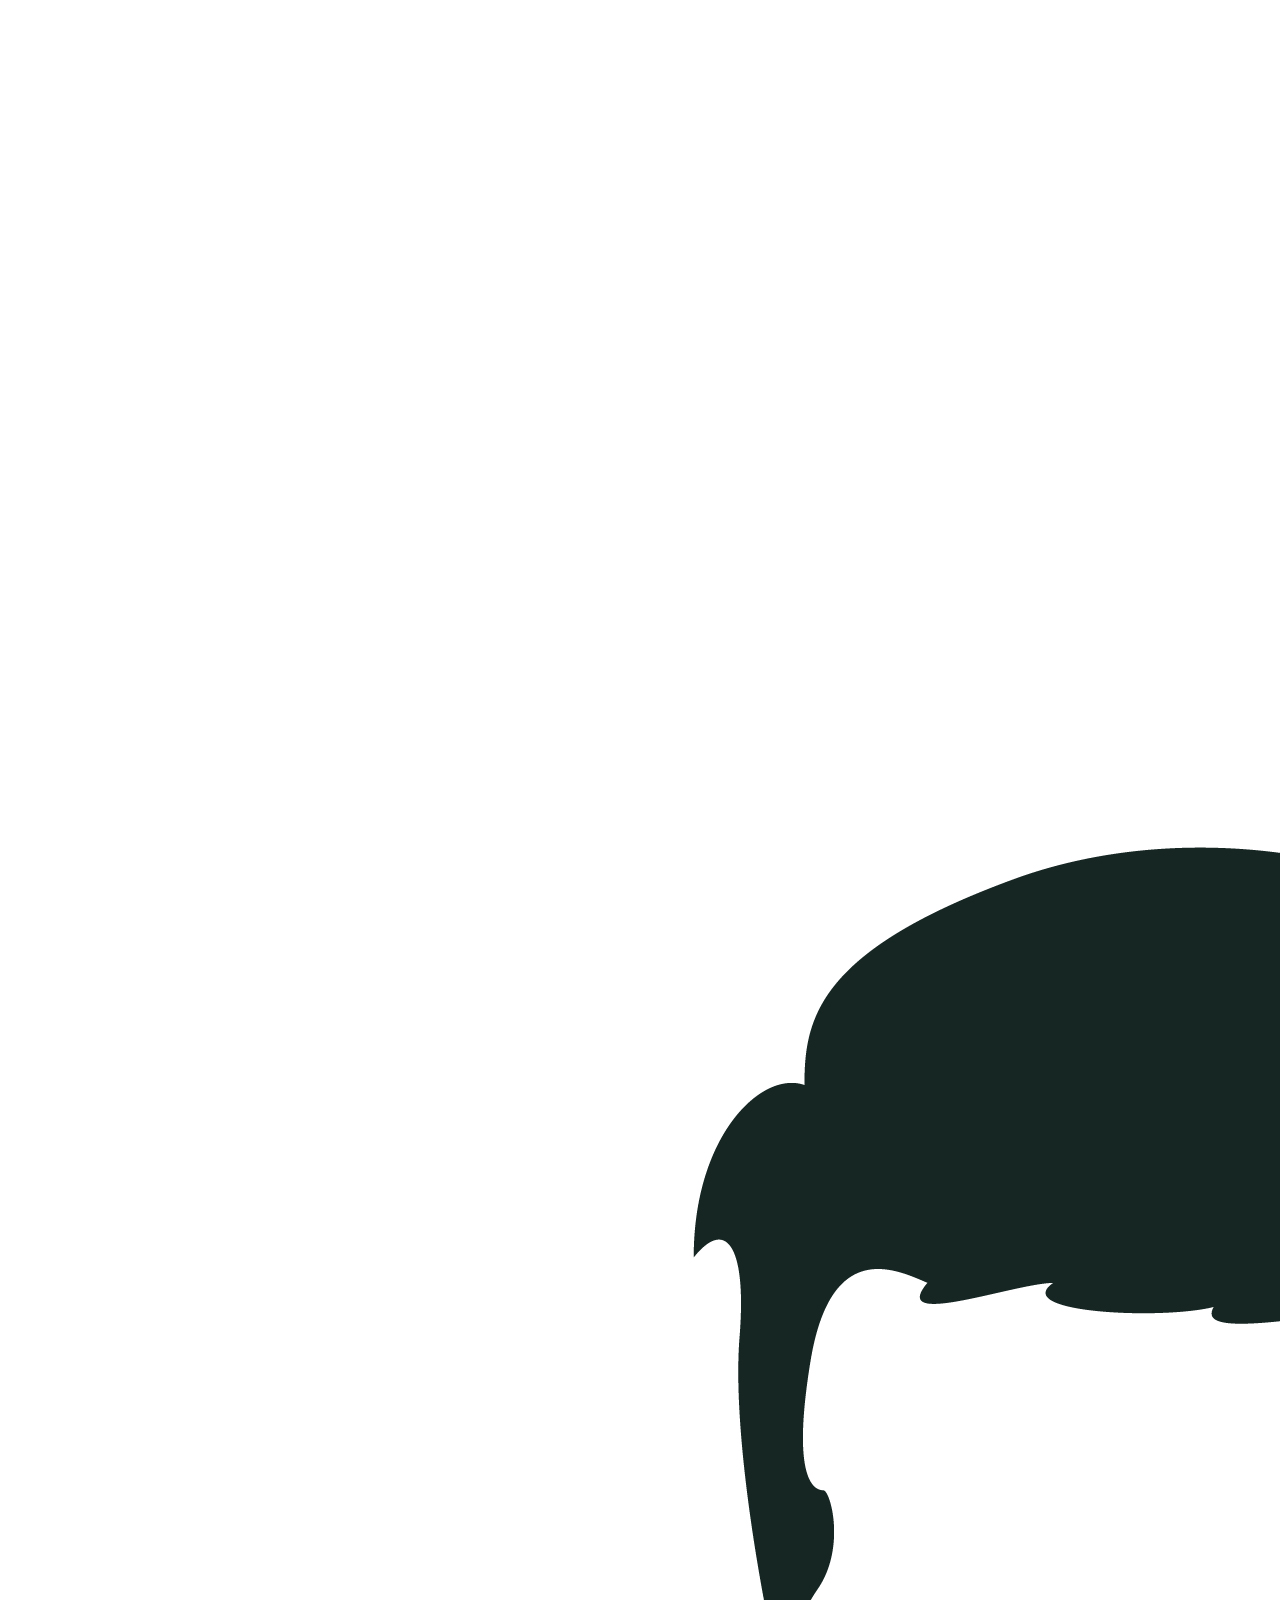
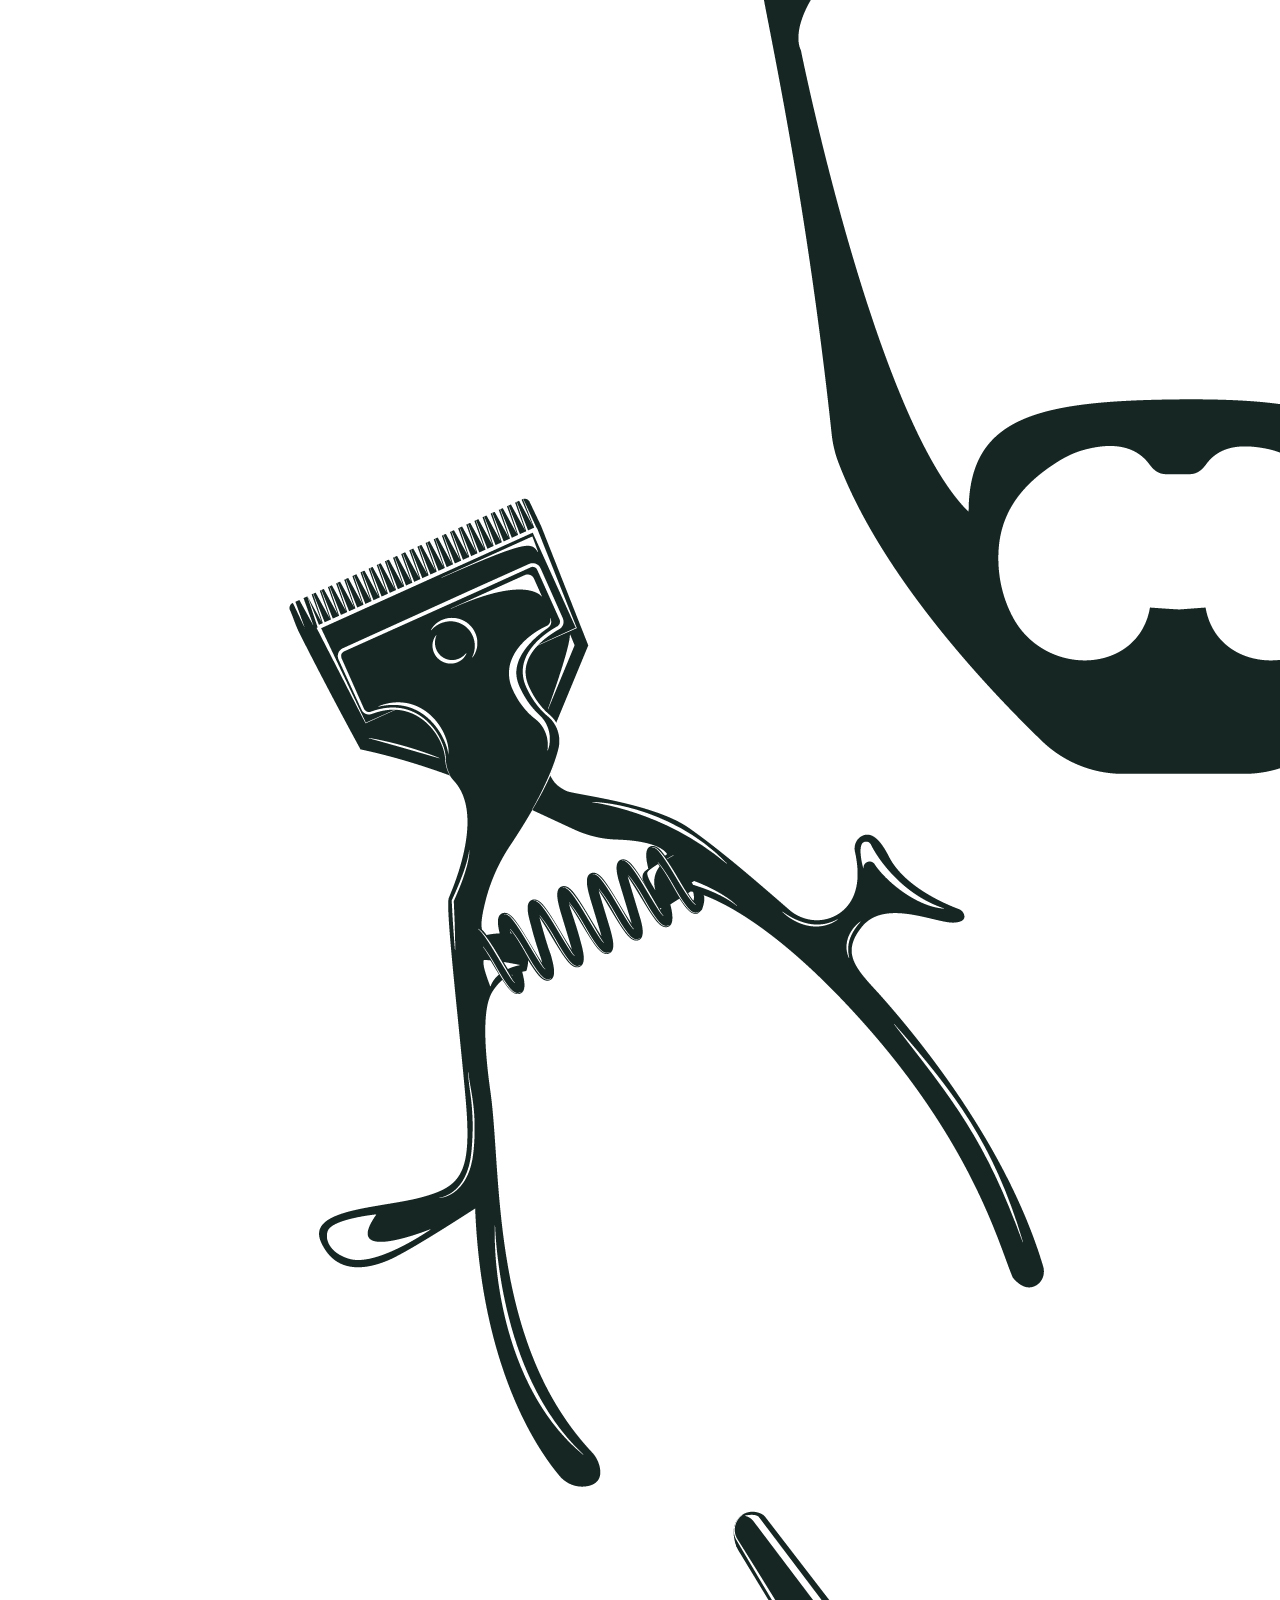
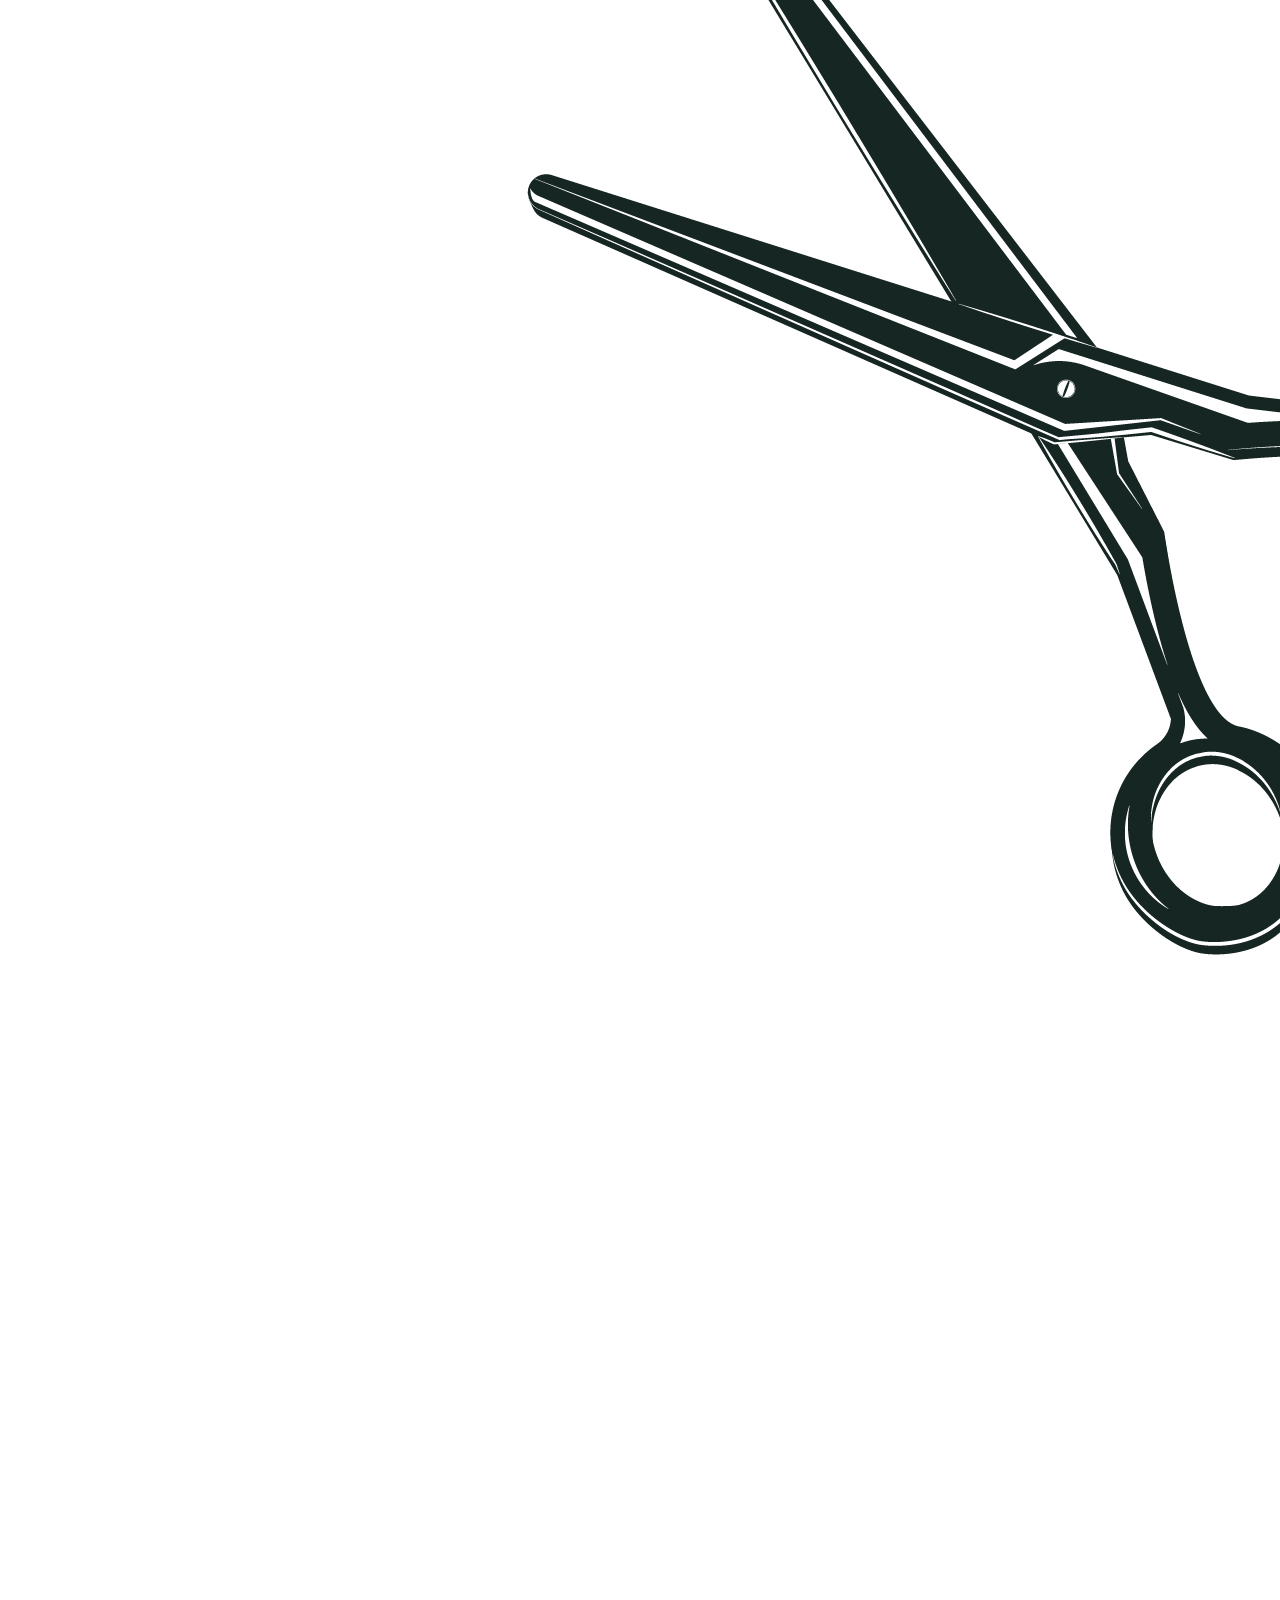
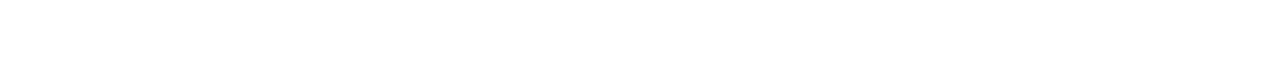
<file: Trabalho-Des-web-1/Trabalho barbearia/index.html>
<!DOCTYPE html>
<html lang="en">
<head>
    <meta charset="UTF-8">
    <meta name="viewport" content="width=device-width, initial-scale=1.0">
    <title>Rei do Picote</title>
    <link rel="stylesheet" href="style.css">
    <style>
        @import url('https://fonts.googleapis.com/css2?family=Alegreya:ital,wght@0,400..900;1,400..900&family=Chakra+Petch:ital,wght@0,300;0,400;0,500;0,600;0,700;1,300;1,400;1,500;1,600;1,700&family=Josefin+Sans:ital,wght@0,100..700;1,100..700&family=Playfair+Display:ital,wght@0,400..900;1,400..900&family=Tiny5&family=Unna:ital,wght@0,400;0,700;1,400;1,700&display=swap');
    </style>
</head>
<body>
    <div id="splash">
        <img class="fade-in" src="imagens/39204.jpg" alt="" srcset="">
    </div>

    <script src="script.js"></script>
</body>
</html>
</file>
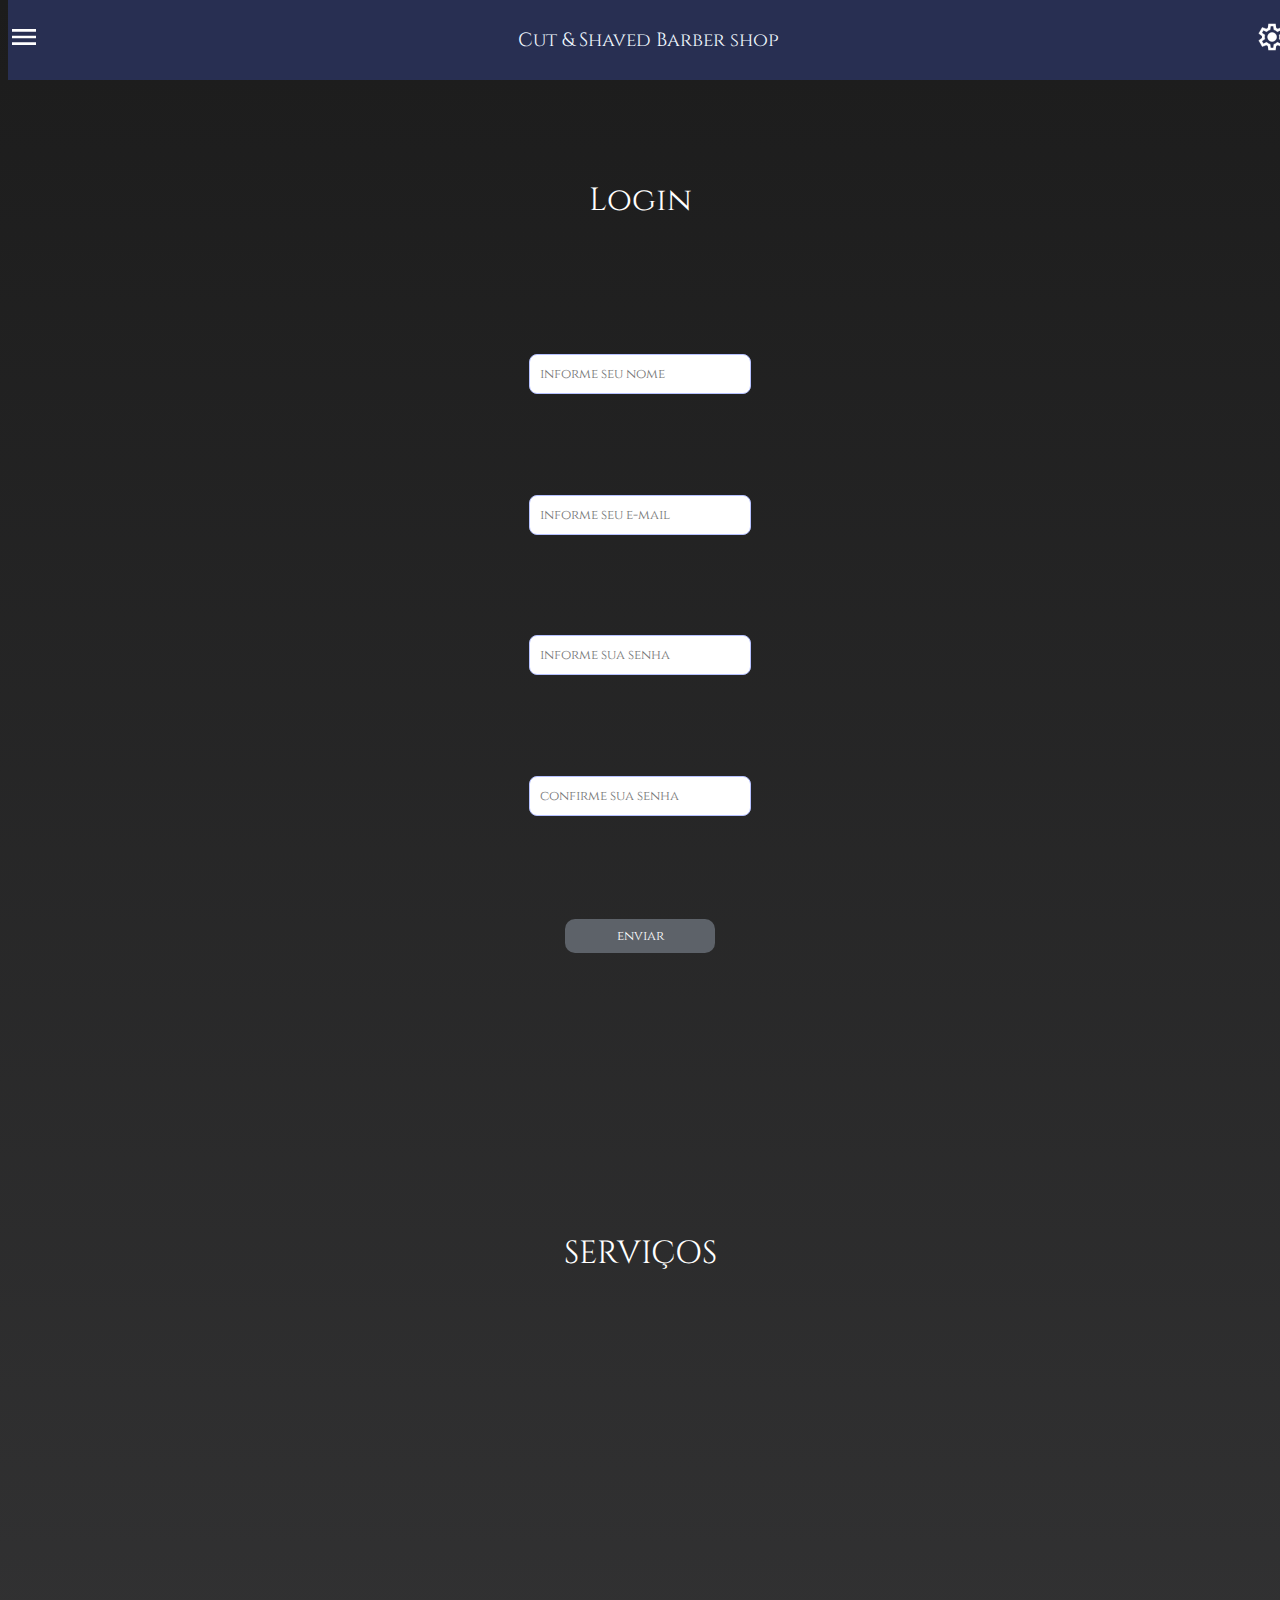
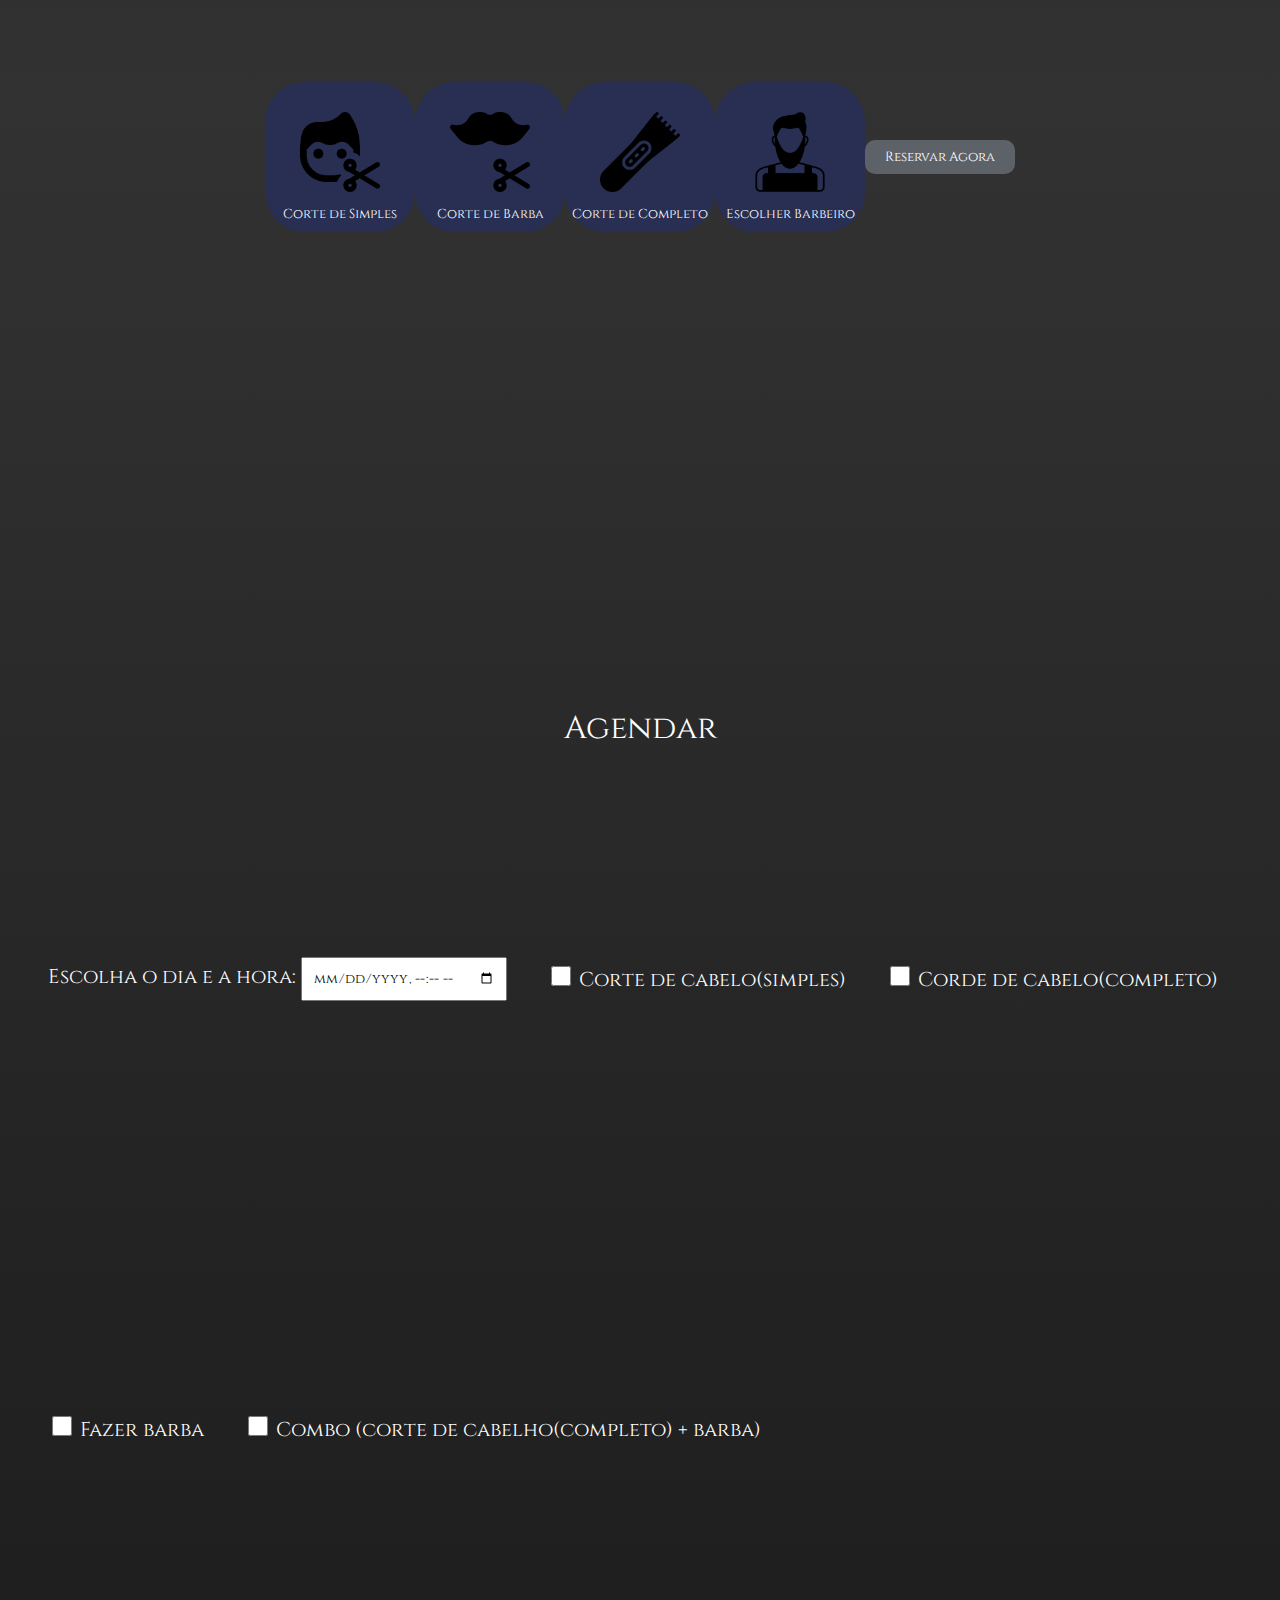
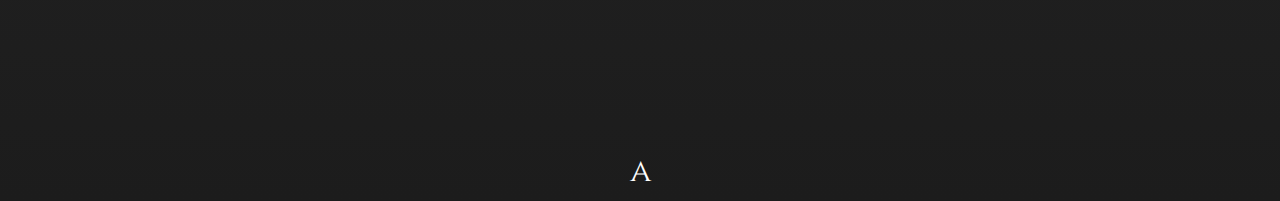
<file: Trabalho-Des-web-1/Trabalho barbearia/home.html>
<!DOCTYPE html>
<html lang="en">

<head>
    <meta charset="UTF-8">
    <meta name="viewport" content="width=device-width, initial-scale=1.0">
    <title>home</title>
    <style>
        @import url('https://fonts.googleapis.com/css2?family=Alegreya:ital,wght@0,400..900;1,400..900&family=Chakra+Petch:ital,wght@0,300;0,400;0,500;0,600;0,700;1,300;1,400;1,500;1,600;1,700&family=Josefin+Sans:ital,wght@0,100..700;1,100..700&family=Playfair+Display:ital,wght@0,400..900;1,400..900&family=Tiny5&family=Unna:ital,wght@0,400;0,700;1,400;1,700&display=swap');
    </style>
    <style>
        @import url('https://fonts.googleapis.com/css2?family=Alegreya:ital,wght@0,400..900;1,400..900&family=Chakra+Petch:ital,wght@0,300;0,400;0,500;0,600;0,700;1,300;1,400;1,500;1,600;1,700&family=Cinzel:wght@400..900&family=Josefin+Sans:ital,wght@0,100..700;1,100..700&family=Playfair+Display:ital,wght@0,400..900;1,400..900&family=Tiny5&family=Unna:ital,wght@0,400;0,700;1,400;1,700&display=swap');
    </style>
    <link rel="stylesheet" href="style.css">
    <link rel="stylesheet" href="HomeStyle.css">
</head>

<body>
    <header class="topo">
        <div class="caixa-img">
            <img src="imagens/menu.png" alt="">
        </div>
        <div class="textinho">
            <p>
                Cut & Shaved Barber shop
            </p>
        </div>
        <div class="caixa-img">
            <img src="imagens/config.png" alt="">
        </div>
    </header>
    <section class="container">

        <div id="login" class="login">
            <p>Login</p>
            <div class="grupo">
                <input type="text" placeholder="informe seu nome">
            </div>

            <div class="grupo">
                <input type="text" placeholder="informe seu e-mail">
            </div>

            <div class="grupo">
                <input type="password" placeholder="informe sua senha">
            </div>

            <div class="grupo">
                <input type="password" placeholder="confirme sua senha">
            </div>

            <div class="botao">
                <input type="submit" value="enviar">
            </div>

        </div>
        <div class="menu">

        </div>
        <div id="servicos" class="servicos">
            <div class="texto">
                <p>SERVIÇOS</p>
            </div>
            <div class="caixa">
                <div class="caixinha">
                    <img src="imagens/corte-de-cabelo.png" alt="">
                    <p>Corte de Simples</p>
                </div>
                <div class="caixinha">
                    <img src="imagens/aparar.png" alt="">
                    <p>Corte de Barba</p>
                </div>
                <div class="caixinha">
                    <img src="imagens/maquina-de-cortar-cabelo.png" alt="">
                    <p>Corte de Completo</p>
                </div>
                <div class="caixinha">
                    <img src="imagens/barbeiro.png" alt="">
                    <p>Escolher Barbeiro</p>
                </div>
                <div class="botao">
                    <input type="button" value="Reservar Agora">
                </div>
            </div>
        </div>
        <div id="agendamento">
            <div class="texto">
                Agendar 
             </div>
            <div class="caixa-agenda">
              <div class="opcoes">
                <label for="Escolher dia">Escolha o dia e a hora: </label>
                <input type="datetime-local">
              </div>
              <div class="opcoes">
                <input class="checkbox"  type="checkbox" value="Cortar cabelo">
                <label for="Cortar cabelo">Corte de cabelo(simples)</label>
              </div>
              <div class="opcoes">
                <input class="checkbox" type="checkbox" name="CortarCabelo">
                <label for="CortarCabelo">Corde de cabelo(completo)</label>
              </div>
              <div class="opcoes">
                <input class="checkbox" type="checkbox" name="Fazer Barba">
                <label for="Fazer Barba"> Fazer barba</label>
              </div>
              <div class="opcoes">
                <input  class="checkbox" type="checkbox" name="Combo">
                <label for="Combo">Combo (corte de cabelho(completo) + barba) </label>
              </div>
            </div>
        </div>
        
        <div class="galeria">
            a
        </div>
    </section>

</body>

</html>
</file>
<file: Trabalho-Des-web-1/Trabalho barbearia/style.css>
@media screen and (max-width: 480px) {
    
    *{
        padding: none;
        border: 0;
        margin: 0;
    }

    body{
        font-family: "Unna", serif;
       
    }
    #splash{  /*centralizando a div*/
        position: fixed;
        top: 0;
        left: 0;
        width: 100%;
        height: 100%;
        background-color: #fff;
        z-index: 1; /*controlar a ordem de empilhamento de elementos de uma pagina web, determina a posição de um elemento em relação aos outros*/
        display: flex;
        flex-direction: column;
        align-items: center;
        justify-content: center;
    }
    #splash img{
        width: 20rem; /* rem = unidade de medida equivalente a uns 16px*/

    }

    @keyframes fadeIn{
        to{
            opacity: 1;

        }
    }
    .fade-in{
        opacity: 0;
        animation: fadeIn 2s ease-in forwards;
    }
    
  }
</file>
<file: Trabalho-Des-web-1/Trabalho barbearia/HomeStyle.css>
*{
    font-family: "Cinzel", serif;
}

body{
    background: linear-gradient(to bottom, #1c1c1c, #323233,#1c1c1c);
    color: aliceblue;

}
.container{
    display: flex;
    align-items: center;
    justify-content: space-around;
    flex-direction: column;
    display: flex;
    font-size: 2rem;
    color: white;
    gap: 100px;
    margin-top: 100px;
}

.login{
    display: flex;
    align-items: center;
    justify-content: space-around;
    flex-direction: column;
    height: 100vh; 
    display: flex;
    font-size: 2rem;
    color: white;
}
.grupo input{
    padding: 10px;
    border: solid 1px #b6c1ff;
    border-radius: 8px;
    width: 200px;
}
.botao input{
    width: 150px;
    border: none;
    border-radius: 10px;
    padding: 8px;
    background-color: rgb(93, 98, 105);
    color: white;
}
.botao input:hover{
    background-color: rgb(132, 140, 151);
}
.topo{
    display: flex;
    justify-content: space-between;
    align-items: center;
    flex-direction: row;
    background-color: #282f52;
    width: 100%;
    height: 80px;
    position: fixed;
    top: 0px;

}
.topo .caixa-img img{
    width: 2rem;
}
.topo .textinho p{
    font-size:larger;

}
.caixa{
    display: flex;
    justify-content: space-around;
    flex-direction: row;
    align-items: center;
    height: 100vh;
    flex-wrap: wrap;
    font-size: 20px;
}
.texto{
    text-align: center;
}

.caixinha{
    display: flex;
    justify-content: space-between;
    flex-direction: column;
    align-items: center;
    width: 150px;
    height: 150px;
    background-color: #282f52;
    border-radius: 40px;
}
.caixinha img{
    margin-top: 20%;
    width: 80px;
    
    
}
.caixinha p {
    font-size: small;
    margin-bottom: 10px;
}
.caixinha:hover{
    background-color: rgb(70, 80, 103);
}
.caixa-agenda{
    display: flex;
    flex-direction: row;
    align-items: center;
    flex-wrap: wrap;
    height: 100vh;
    font-size: 20px;
}
.opcoes{
    margin-left: 40px;
}
.opcoes input{
    padding: 10px;
}
.opcoes .checkbox{
    padding: 50px;
    margin-top: 2px;
}
.opcoes .checkbox{
    padding: 10px;
    width: 20px;
    height: 20px;
}
</file>
